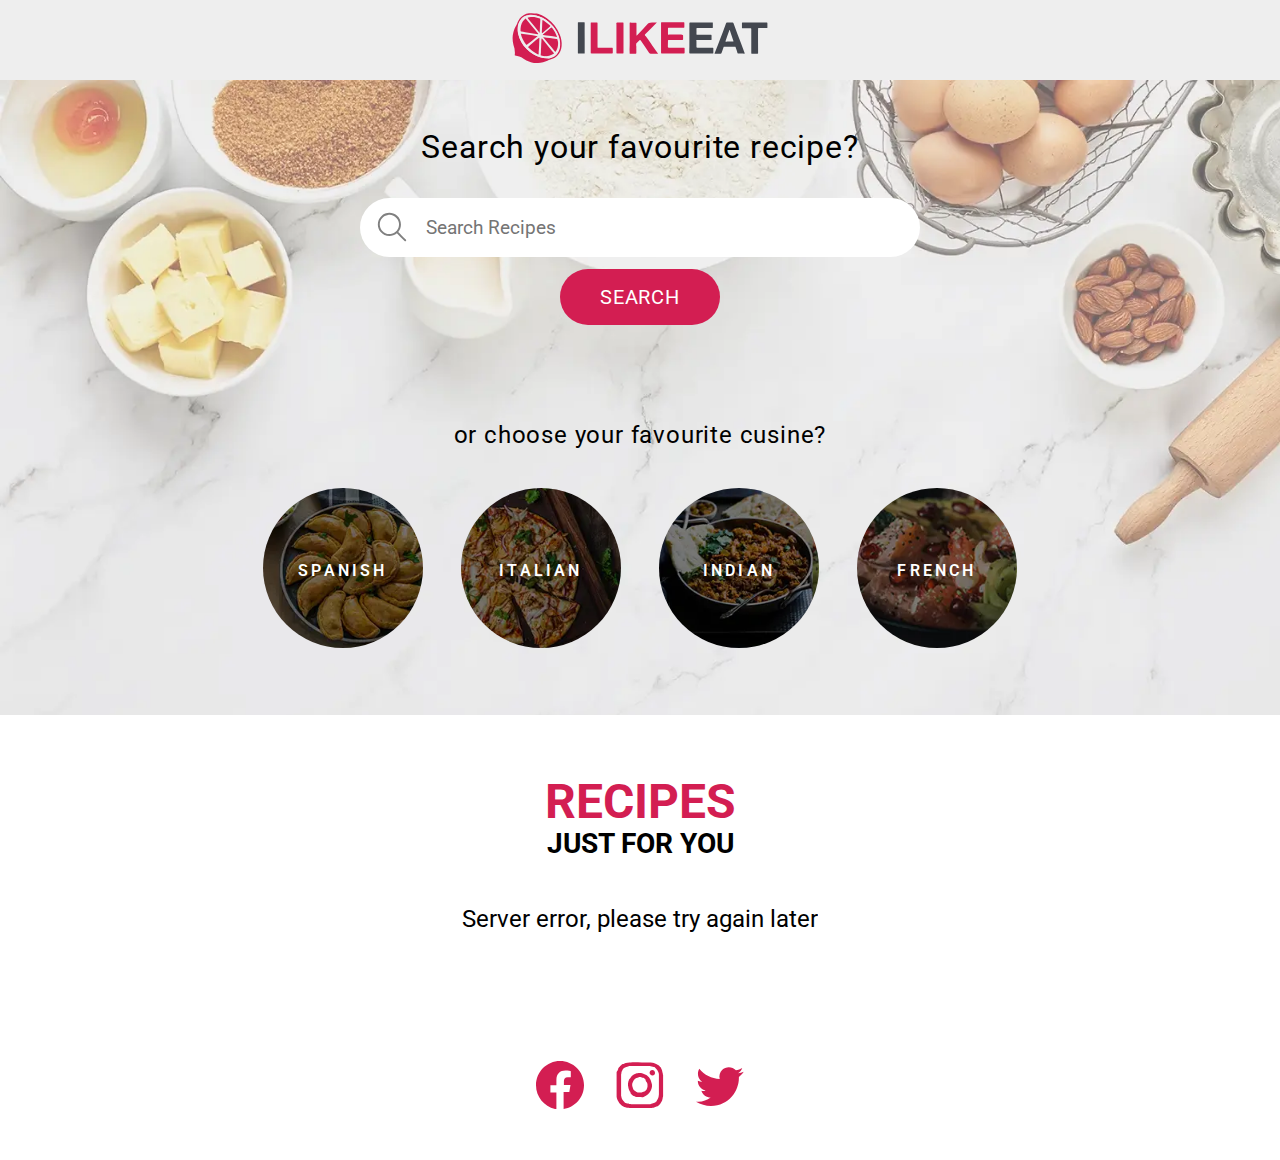
<file: index.html>
<!DOCTYPE html>
<html lang="en">
  <head>
    <meta charset="UTF-8" />
    <meta http-equiv="X-UA-Compatible" content="IE=edge" />
    <meta name="viewport" content="width=device-width, initial-scale=1.0" />
    <meta name="I Like Eat" content="Serach your favourite recipes" />
    <link rel="preconnect" href="https://fonts.googleapis.com" />
    <link rel="preconnect" href="https://fonts.gstatic.com" crossorigin />
    <link
      href="https://fonts.googleapis.com/css2?family=PT+Sans:wght@400;700&family=Roboto:wght@400;700;900&display=swap"
      rel="stylesheet"
    />
    <link rel="stylesheet" href="stylesheet/style.css" />
    <link rel="stylesheet" href="stylesheet/nav.css" />
    <link rel="stylesheet" href="stylesheet/homepage.css" />
    <link rel="stylesheet" href="stylesheet/cuisine.css" />
    <link rel="stylesheet" href="stylesheet/random_recipes.css" />

    <title>Recipe website</title>
    <script type="module" src="js/main.js"></script>
  </head>
  <body>
    <nav class="nav">
      <div class="nav__opacity-bg"></div>
      <a href="./index.html" class="nav__full-opacity">
        <img
          src="./img/i_like_eat_logo.svg"
          alt="I lik eat logo"
          class="nav__logo"
        />
      </a>
    </nav>
    <section class="homepage">
      <img src="./img/recipe_bg2.webp" alt="" class="homepage__bg" />
      <div class="homepage__content">
        <h1 class="homepage__content-h1">Search your favourite recipe?</h1>

        <div class="homepage__search-container">
          <form action="" id="form-text" class="homepage__form">
            <img src="./img//search.svg" alt="" class="homepage__search-icon" />
            <input
              placeholder="Search Recipes"
              class="homepage__search"
              type="text"
              id="searchBar"
            />
            <button type="submit" class="search-btn" id="search">SEARCH</button>
          </form>
        </div>

        <h2 class="cuisine__h2">or choose your favourite cusine?</h2>

        <div class="cuisine__flexbox">
          <div class="cuisine__container" data-cuisine="spanish">
            <p class="cuisine__text">SPANISH</p>
            <img
              src="./img/food_spanish.webp"
              alt="Spanish paella"
              class="cuisine__image"
            />
          </div>
          <div class="cuisine__container" data-cuisine="italian">
            <p class="cuisine__text">ITALIAN</p>
            <img
              src="./img/food_italian.webp"
              alt="Italian pizza"
              class="cuisine__image"
            />
          </div>
          <div class="cuisine__container" data-cuisine="indian">
            <p class="cuisine__text">INDIAN</p>
            <img
              src="./img/food_indian.webp"
              alt="Indian curry"
              class="cuisine__image"
            />
          </div>
          <div class="cuisine__container" data-cuisine="french">
            <p class="cuisine__text">FRENCH</p>
            <img
              src="./img/food_french.webp"
              alt="Spanish paella"
              class="cuisine__image"
            />
          </div>
        </div>
      </div>
    </section>

    <section class="random-section">
      <h2 class="random-title-recipes">RECIPES</h2>
      <h2 class="random-title">JUST FOR YOU</h2>
      <p class="random__error-text" id="random__error-text">
        Server error, please try again later
      </p>
      <div class="random__loading-spinner" id="random__loading-spinner">
        <img src="./img/loading_spinner.gif" alt="loading spinner" />
      </div>
      <div class="container"></div>
    </section>
    <!-- TODO footerQ -->
    <footer>
      <div class="homepage__logos">
        <img
          src="./img/facebook.svg"
          alt="Facebook logo"
          class="homepage__logo"
        />
        <img src="./img/insta.svg" alt="Facebook logo" class="homepage__logo" />
        <img
          src="./img/twitter.svg"
          alt="Facebook logo"
          class="homepage__logo"
        />
      </div>
    </footer>
  </body>
</html>
</file>
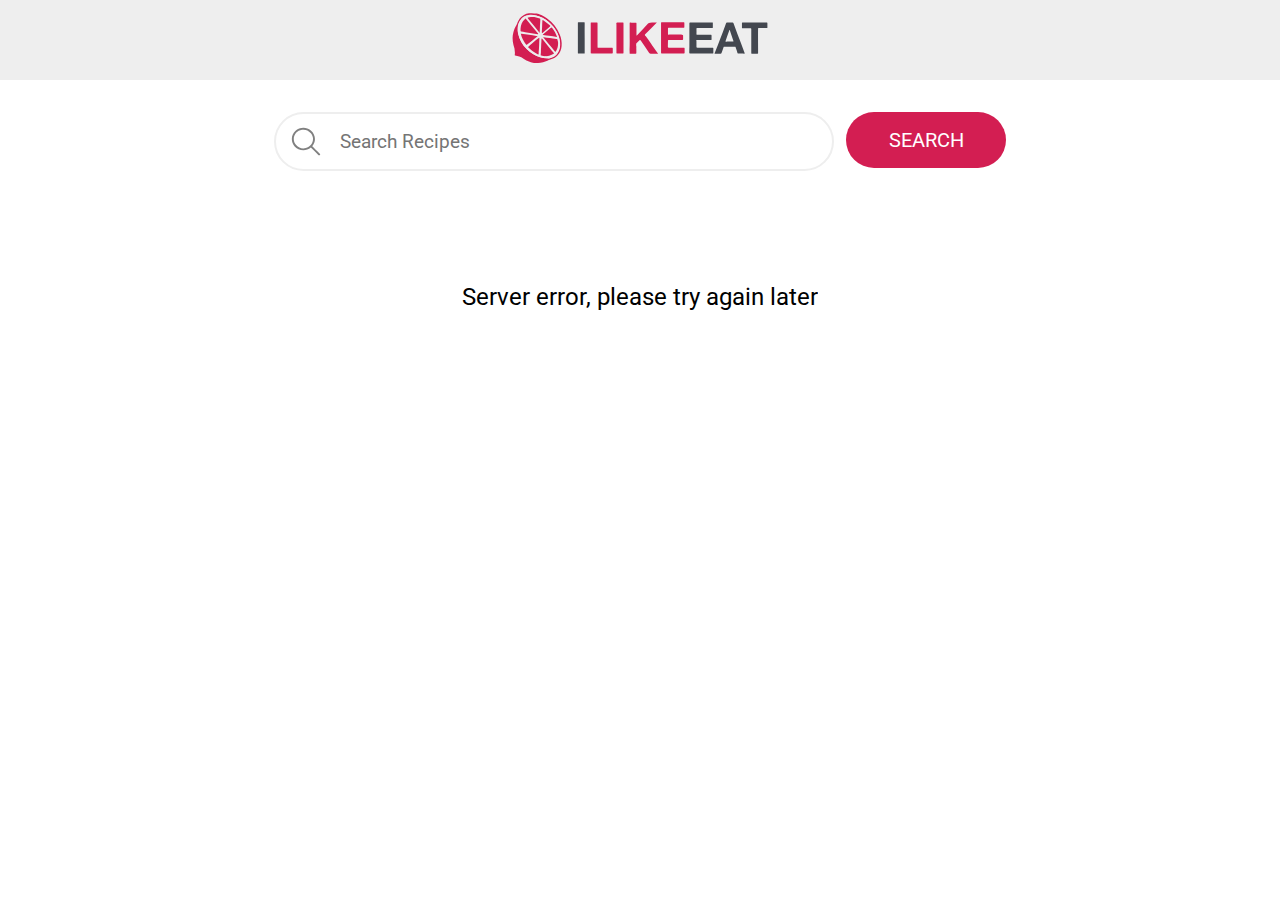
<file: search-results.html>
<!DOCTYPE html>
<html lang="en">
  <head>
    <meta charset="UTF-8" />
    <meta http-equiv="X-UA-Compatible" content="IE=edge" />
    <meta name="viewport" content="width=device-width, initial-scale=1.0" />
    <meta name="I Like Eat" content="Serach your favourite recipes" />
    <link rel="preconnect" href="https://fonts.googleapis.com" />
    <link rel="preconnect" href="https://fonts.gstatic.com" crossorigin />
    <link
      href="https://fonts.googleapis.com/css2?family=PT+Sans:wght@400;700&family=Roboto:wght@300;400;700;900&display=swap"
      rel="stylesheet"
    />
    <link rel="stylesheet" href="stylesheet/style.css" />
    <link rel="stylesheet" href="stylesheet/nav.css" />
    <link rel="stylesheet" href="stylesheet/homepage.css" />
    <link rel="stylesheet" href="stylesheet/search_home.css" />
    <link rel="stylesheet" href="stylesheet/search_recipes.css" />
    <link rel="stylesheet" href="stylesheet/random_recipes.css" />

    <title>Recipe website</title>
    <script
      type="module"
      src="js/searchResults/createSearchResults.js"
    ></script>
  </head>
  <body>
    <nav class="nav">
      <div class="nav__opacity-bg"></div>
      <div class="nav__full-opacity">
        <a href="./index.html" class="nav__full-opacity">
          <img
            src="./img/i_like_eat_logo.svg"
            alt="I lik eat logo"
            class="nav__logo"
          />
        </a>
      </div>
    </nav>

    <section class="search">
      <div class="search__container">
        <form action="" id="form-text" class="search__form">
          <img src="./img/search.svg" alt="" class="search__icon" />
          <input
            placeholder="Search Recipes"
            class="search__input"
            id="searchBar"
          />
          <button type="submit" class="search-results___search-btn" id="search">
            SEARCH
          </button>
        </form>
      </div>

      <p class="search__term" id="search_term"></p>
      <p class="random__error-text" id="random__error-text">
        Server error, please try again later
      </p>
      <div class="random__loading-spinner" id="random__loading-spinner">
        <img src="./img/loading_spinner.gif" alt="loading spinner" />
      </div>
      <div class="container"></div>
    </section>

    <section class="recipes__container">
      <div class="recipes" id="recipes"></div>
    </section>
  </body>
</html>
</file>
<file: stylesheet/style.css>
:root {
  --primary-red: #d31e52;
  --secondary-grey: #7c8390;
  --tertiary-white: #ffffff;
  --quad-grey: #eeeeee;
  --primary-black: black;
}

*,
*::before,
*::after {
  box-sizing: border-box;
  margin: 0;
  padding: 0;
  overflow-x: hidden;
  font-family: 'Roboto', sans-serif;
  /* border: 1px solid green; */
}

a:link,
a:visited,
a:hover,
a:active {
  color: unset;
  text-decoration: none;
}

*:focus-visible {
  border: 3px solid grey;
  outline: none;
}
</file>
<file: stylesheet/nav.css>
.nav {
  position: relative;
  top: 0;
  display: flex;
  justify-content: center;
  align-items: center;
  width: 100vw;
  height: 5rem;
  z-index: 20;
  min-width: 320px;
}
@media only screen and (max-width: 600px) {
  .nav {
    height: 4rem;
  }
}

.nav__opacity-bg {
  position: absolute;
  opacity: 1;
  background: var(--quad-grey);
  width: 100%;
  height: 100%;
  z-index: 30;
}

.nav__full-opacity {
  z-index: 40;
  opacity: 1;
  cursor: pointer;
}

.nav__logo {
  height: 4rem;
  opacity: 1;
}
@media only screen and (max-width: 600px) {
  .nav__logo {
    height: 3rem;
  }
}
</file>
<file: stylesheet/homepage.css>
.homepage {
  position: relative;
  width: 100vw;
  min-height: fit-content;
  min-width: 320px;
  overflow-x: hidden;
  overflow-y: hidden;
}

.homepage__bg {
  position: absolute;
  width: 100vw;
  min-height: 100%;
  object-fit: cover;
  z-index: 0;
  overflow-x: hidden;
  overflow-y: hidden;
}
@media only screen and (max-width: 600px) {
  .homepage__bg {
    width: unset;
  }
}

.homepage__content {
  display: flex;
  flex-direction: column;
  align-items: center;
  margin: 1rem;
  margin-top: 3rem;
  z-index: 200;
}
@media only screen and (max-width: 600px) {
  .homepage__content {
    margin-top: 2rem;
  }
}

.homepage__content-h1 {
  margin-bottom: 2rem;
  text-align: center;
  letter-spacing: 0.05rem;
  font-weight: 400;
  z-index: 100;
}

.homepage__search-container {
  position: relative;
  display: flex;
  justify-content: center;
  flex-direction: column;
  gap: 0.75rem;
}
@media only screen and (max-width: 600px) {
  .homepage__search-container {
    width: 100%;
  }
}

.homepage__form {
  position: relative;
  display: flex;
  justify-content: center;
  flex-direction: column;
  gap: 0.75rem;
}
@media only screen and (max-width: 600px) {
  .homepage__form {
    width: 100%;
  }
}

.homepage__search {
  background-color: var(--tertiary-white);
  color: black;
  border-radius: 3rem;
  border: none;
  outline: none;
  padding: 1rem;
  padding-left: 4rem;
  font-size: 1.2rem;
  width: 35rem;
  border: 2px solid transparent;
}

.search-btn {
  width: 10rem;
  height: 3.5rem;
  text-align: center;
  margin: 0 auto;
  font-size: 20px;
  cursor: pointer;
  background: var(--primary-red);
  outline: none;
  border: none;
  color: var(--tertiary-white);
  border-radius: 30px;
  letter-spacing: 0.05rem;
  border: 3px solid transparent;
}
.search-btn:hover {
  filter: brightness(90%);
  background: var(--primary-red);
  border: 3px solid transparent;
}
.search-btn:focus-visible {
  border: 3px solid grey;
  filter: brightness(90%);
  background: var(--primary-red);
}
@media only screen and (max-width: 600px) {
  .search-btn {
    font-size: 17px;
    width: 8rem;
    height: 2.8rem;
  }
}

.homepage__search:focus {
  border: 2px solid grey;
}
@media only screen and (max-width: 600px) {
  .homepage__search {
    width: 100%;
    padding: 0.5rem;
    padding-left: 0rem;
    text-align: center;
  }
}

.homepage__search-icon {
  position: absolute;
  width: 2rem;
  height: auto;
  top: 23%;
  left: 1rem;
  -ms-transform: translateY(-50%);
  transform: translateY(-50%);
}
@media only screen and (max-width: 600px) {
  .homepage__search-icon {
    display: none;
  }
}

.homepage__logos {
  display: flex;
  justify-content: center;
  align-items: center;
  gap: 2rem;
  margin-top: 6rem;
  margin-bottom: 3.2rem;
  z-index: 100;
}
@media only screen and (max-width: 600px) {
  .homepage__logos {
    margin-top: 4rem;
  }
}

.homepage__logo {
  width: 3rem;
  height: auto;
}
</file>
<file: stylesheet/cuisine.css>
.cuisine__h2 {
  margin-top: 6rem;
  text-align: center;
  letter-spacing: 0.05rem;
  font-weight: 400;
  z-index: 100;
}
@media only screen and (max-width: 600px) {
  .cuisine__h2 {
    margin-top: 4rem;
  }
}

.cuisine__flexbox {
  display: flex;
  justify-content: center;
  align-items: center;
  flex-wrap: wrap;
  gap: 2rem;
  margin-top: 2rem;
  margin-left: 0.5rem;
  margin-right: 0.5rem;
  margin-bottom: 2.5rem;
}
@media only screen and (max-width: 600px) {
  .cuisine__flexbox {
    margin-top: 2rem;
  }
}

.cuisine__container {
  position: relative;
  border: none;
  outline: none;
  background: transparent;
  border: 3px solid transparent;
  cursor: pointer;
}
.cuisine__container:focus-visible {
  border: 3px solid grey;
}

.cuisine__text {
  position: absolute;
  z-index: 20;
  top: 50%;
  left: 50%;
  -ms-transform: translate(-50%, -50%);
  transform: translate(-50%, -50%);
  font-size: 1rem;
  font-weight: 600;
  text-align: center;
  color: var(--tertiary-white);
  letter-spacing: 0.2rem;
  padding: 0.5rem;
}
@media only screen and (max-width: 600px) {
  .cuisine__text {
    font-size: 0.8rem;
  }
}

.cuisine__image {
  clip-path: circle();
  width: 10rem;
  height: auto;
  object-fit: cover;
}
@media only screen and (max-width: 600px) {
  .cuisine__image {
    width: 7rem;
  }
}
</file>
<file: stylesheet/random_recipes.css>
.random-section {
  width: fit-content;
  z-index: inherit;
  margin-left: auto;
  margin-right: auto;
}

.random-title-recipes {
  color: var(--primary-red);
  text-align: center;
  font-size: 3rem;
  margin-top: 3rem;
  padding: 10px;
}

.random-title {
  position: relative;
  top: -0.8rem;
  text-align: center;
  font-size: 1.78rem;
  margin-bottom: 1.4rem;
}

.container {
  display: flex;
  flex-wrap: wrap;
  margin-left: 4rem;
  margin-right: 4rem;
  gap: 45px 45px;
  justify-content: center;
  z-index: inherit;
  max-width: 1400px;
}
@media only screen and (max-width: 600px) {
  .container {
    margin: 0;
  }
}

.box-flex {
  position: relative;
  width: 200px;
  height: fit-content;
  border-radius: 5px;
  display: flex;
  flex-direction: column;
}
@media only screen and (max-width: 600px) {
  .box-flex {
    position: relative;
    width: 80vw;
    min-width: 280px;
    height: fit-content;
  }
}

.img-recipe {
  width: 100%;
  height: auto;
  border-radius: 8px;
}
@media only screen and (max-width: 600px) {
  .img-recipe {
    object-fit: cover;
    height: 15rem;
  }
}

.info-label {
  position: relative;
  margin-bottom: 20px;
  width: 200px;
  color: black;
}
@media only screen and (max-width: 600px) {
  .info-label {
    width: 100%;
  }
}

.label-text {
  width: 75%;
  font-size: 15px;
  font-weight: 400;
  margin-top: 5px;
  margin-bottom: 5px;
}

.health-label {
  font-size: 12px;
  color: var(--secondary-grey);
}

.button-div {
  width: 100%;
  height: 100%;
  border: 2px solid green;
}

.view-recipe-btn {
  width: 100%;
  padding: 5px;
  cursor: pointer;
  border-radius: 5px;
  background-color: transparent;
  border: 2px solid var(--primary-red);
}

.view-recipe-btn:hover {
  background-color: var(--secondary-grey);
  color: var(--tertiary-white);
}

.lemon-img {
  position: absolute;
  right: 0px;
  top: 5px;
  width: 40px;
}

.star-img {
  margin-top: 10px;
  width: 1.25rem;
  height: auto;
}

.random__loading-spinner {
  display: none;
  justify-content: center;
  align-items: center;
  height: 300px;
}

.random__error-text {
  display: none;
  text-align: center;
  font-size: 1.5rem;
  margin: 2rem;
}
</file>
<file: stylesheet/search_home.css>
.search {
  display: flex;
  justify-content: center;
  align-items: center;
  flex-direction: column;
  min-width: 320px;
}

.search__container {
  width: 100vw;
  display: flex;
  justify-content: center;
  min-width: 320px;
}

.search__form {
  position: relative;
  display: flex;
  justify-content: center;
  gap: 0.75rem;
  margin-top: 2rem;
  margin-bottom: 3rem;
  max-width: 1400px;
}
@media only screen and (max-width: 1200px) {
  .search__form {
    max-width: 580px;
  }
}
@media only screen and (max-width: 600px) {
  .search__form {
    flex-direction: column;
    width: 90%;
  }
}

.search__icon {
  position: absolute;
  width: 2rem;
  height: auto;
  top: 50%;
  left: 1rem;
  -ms-transform: translateY(-50%);
  transform: translateY(-50%);
}
@media only screen and (max-width: 600px) {
  .search__icon {
    display: none;
  }
}

.search__input {
  background-color: var(--tertiary-white);
  color: black;
  border-radius: 3rem;
  border: none;
  outline: none;
  padding: 1rem;
  padding-left: 4rem;
  font-size: 1.2rem;
  width: 35rem;
  border: 2px solid var(--quad-grey);
}
.search__input:focus {
  border: 2px solid grey;
}
@media only screen and (max-width: 600px) {
  .search__input {
    width: 100%;
    padding: 0.5rem;
    padding-left: 0rem;
    text-align: center;
  }
}

.search-results___search-btn {
  width: 10rem;
  height: 3.5rem;
  text-align: center;
  margin: 0 auto;
  font-size: 20px;
  cursor: pointer;
  background: var(--primary-red);
  outline: none;
  border: none;
  color: var(--tertiary-white);
  border-radius: 30px;
  border: 3px solid transparent;
}
.search-results___search-btn:hover {
  filter: brightness(90%);
  background: var(--primary-red);
  border: 3px solid transparent;
}
.search-results___search-btn:focus-visible {
  border: 3px solid grey;
  filter: brightness(90%);
  background: var(--primary-red);
}
@media only screen and (max-width: 600px) {
  .search-results___search-btn {
    font-size: 17px;
    width: 8rem;
    height: 2.6rem;
  }
}

.search__term {
  text-align: center;
  margin-left: 1rem;
  margin-right: 1rem;
  margin-bottom: 2rem;
  font-size: 2rem;
}
</file>
<file: stylesheet/search_recipes.css>
.recipes__container {
  display: flex;
  width: 100vw;
  justify-content: center;
  margin-bottom: 3rem;
}

.recipes {
  display: flex;
  justify-content: center;
  align-items: center;
  flex-wrap: wrap;
  gap: 3rem;
  max-width: 60rem;
}

.recipe__container {
  position: relative;
  width: 12.5rem;
}

.recipe__image {
  width: 200px;
  height: 200px;
  object-fit: cover;
}

.recipe__text {
  width: 70%;
  height: 1.5rem;
  font-size: 1rem;
  font-weight: 300;
  overflow-y: hidden;
  padding-left: 0.2rem;
}

.recipe__stars-container {
  width: 70%;
}

.recipe__star {
  width: 1.3rem;
  height: auto;
  padding-left: 0.2rem;
}

.recipe__lemon {
  position: absolute;
  right: 0.25rem;
  bottom: 0.5rem;
  width: 2.25rem;
  height: auto;
}
</file>
